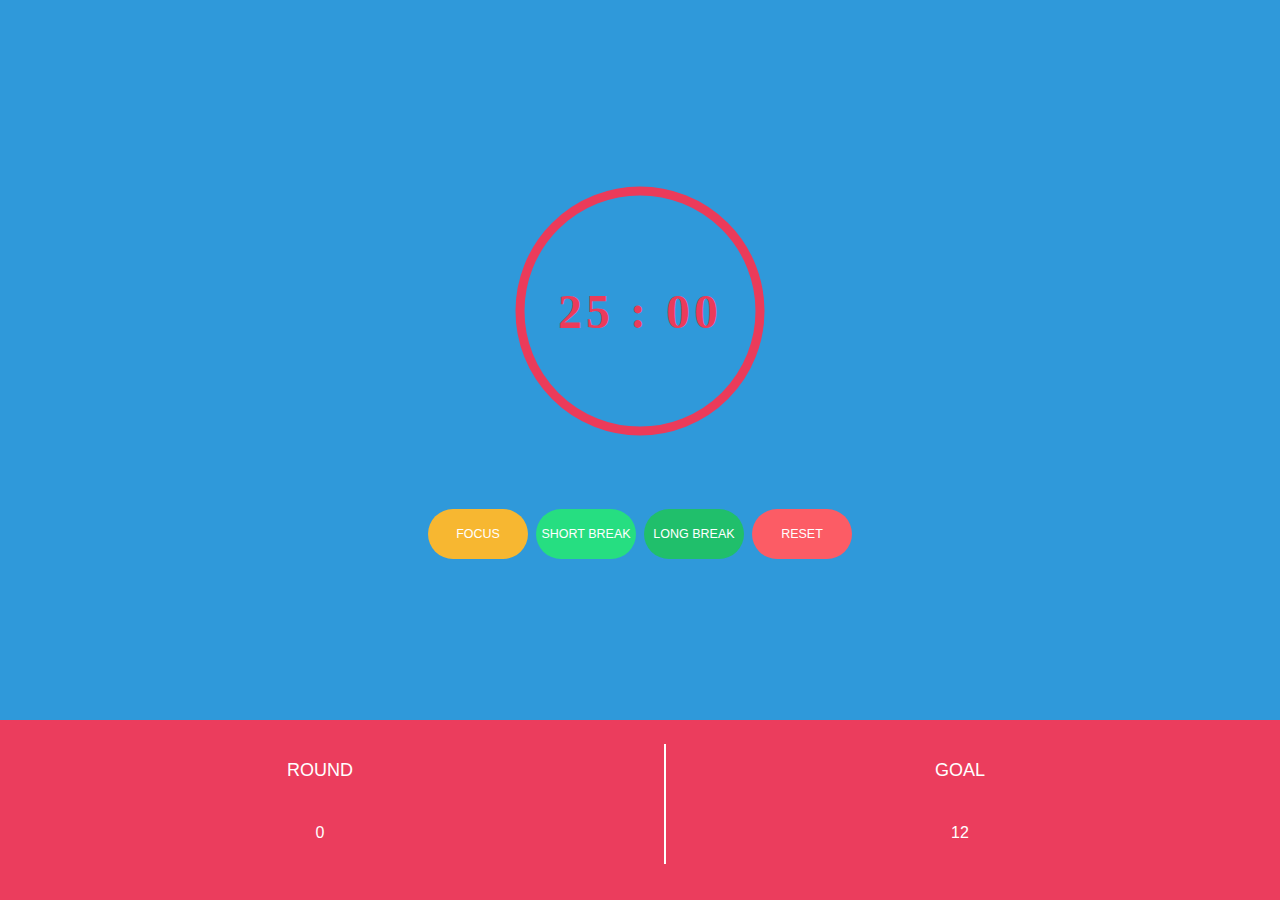
<file: index.html>
<!DOCTYPE html>
<html lang="en">
  <head>
    <meta charset="UTF-8" />
    <meta http-equiv="X-UA-Compatible" content="IE=edge" />
    <meta name="viewport" content="width=device-width, initial-scale=1.0" />
    <link rel="stylesheet" href="timer.css" />
    <title>Sevdas Pomodoro Timer</title>
  </head>
  <body>
    <main class="pomodoro">
      <section class="timer">
        <header class="spinner">
          <svg viewBox="0 0 100 100">
            <circle
              id="circle-stroke"
              class="circle-load"
              cx="50"
              cy="50"
              r="40"
            />
            <circle
              id="circle"
              fill="none"
              stroke="#eb3b5a"
              stroke-width="3"
              cx="50"
              cy="50"
              r="40"
            />
          </svg>
          <aside class="timer__time">
            <p id="time">
              <span class="minutes">25</span>
              <span class="colon">:</span>
              <span class="seconds">00</span>
            </p>
          </aside>
        </header>
        <aside>
          <p class="message"></p>
        </aside>
        <aside class="buttons">
          <button class="button focus">FOCUS</button>
          <button class="button break-short">SHORT BREAK</button>
          <button class="button break-long">LONG BREAK</button>
          <button class="button reset">RESET</button>
        </aside>
      </section>
      <section class="counter">
        <article class="round">
          <h1>ROUND</h1>
          <aside class="target" data-target="12">0</aside>
        </article>
        <aside class="vertical"></aside>
        <article class="goal">
          <h2>GOAL</h2>
          <p class="target">12</p>
          <!-- <aside class="target" data-target="12">12</aside> -->
        </article>
      </section>
    </main>
    <script src="timer.js"></script>
  </body>
</html>
</file>
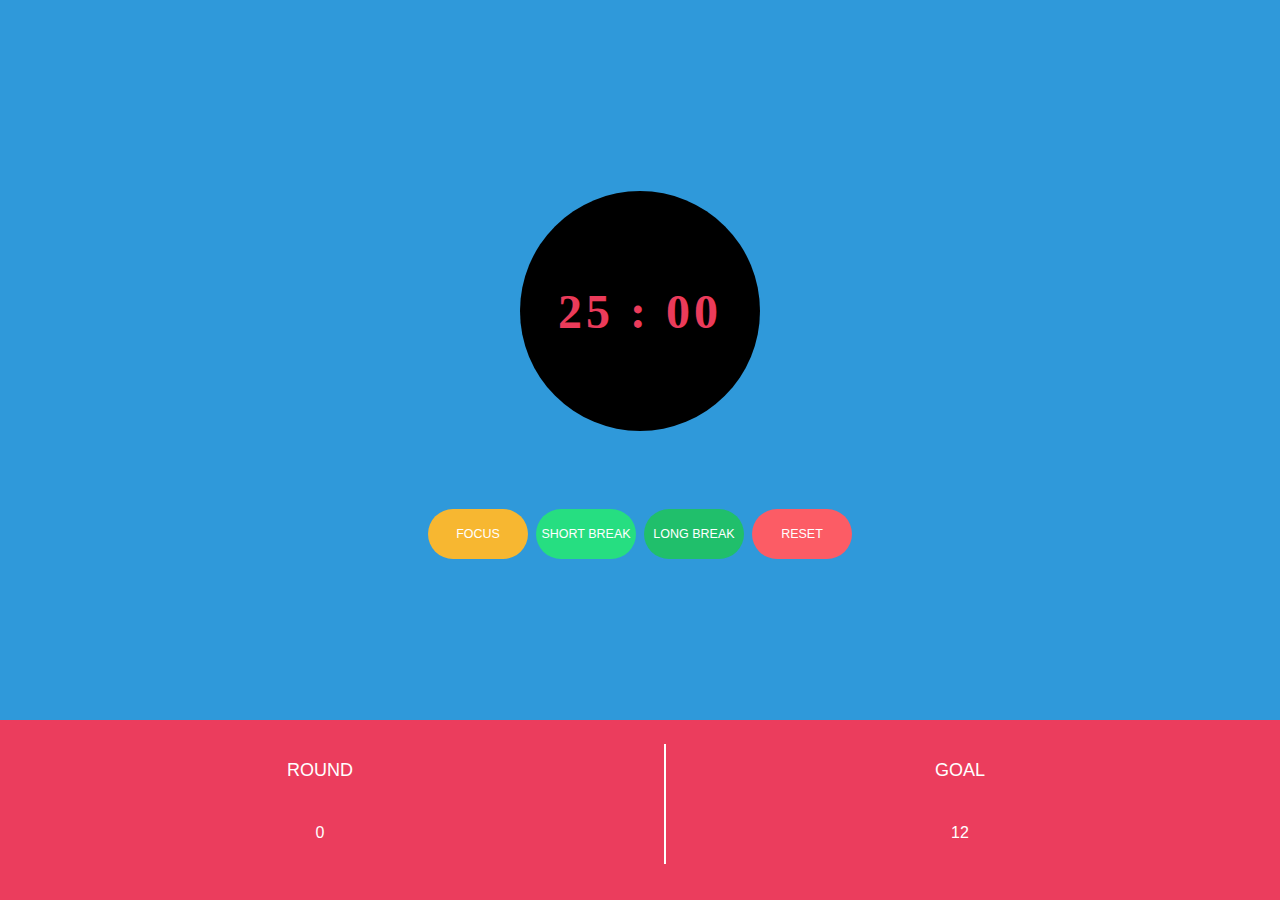
<file: timer.html>
<!DOCTYPE html>
<html lang="en">
  <head>
    <meta charset="UTF-8" />
    <meta http-equiv="X-UA-Compatible" content="IE=edge" />
    <meta name="viewport" content="width=device-width, initial-scale=1.0" />
    <link rel="stylesheet" href="timer.css" />
    <title>Sevdas Pomodoro Timer</title>
  </head>
  <body>
    <main class="pomodoro">
      <section class="timer">
        <header class="spinner">
          <svg viewBox="0 0 100 100">
            <circle cx="50" cy="50" r="40" />
          </svg>
          <aside class="timer__time">
            <p>
              <span class="minutes">25</span>
              <span class="colon">:</span>
              <span class="seconds">00</span>
            </p>
          </aside>
        </header>
        <aside>
          <p class="message"></p>
        </aside>
        <aside class="buttons">
          <button class="button focus">FOCUS</button>
          <button class="button break-short">SHORT BREAK</button>
          <button class="button break-long">LONG BREAK</button>
          <button class="button reset">RESET</button>
        </aside>
      </section>
      <section class="counter">
        <article class="round">
          <h1>ROUND</h1>
          <aside class="target" data-target="12">0</aside>
        </article>
        <aside class="vertical"></aside>
        <article class="goal">
          <h2>GOAL</h2>
          <p class="target">12</p>
          <!-- <aside class="target" data-target="12">12</aside> -->
        </article>
      </section>
    </main>
    <script src="timer.js"></script>
  </body>
</html>
</file>
<file: timer.css>
* {
  padding: 0;
  margin: 0;
  box-sizing: border-box;
}

.pomodoro {
  background-color: hsl(203, 70%, 52%);
  min-width: 100vw;
  min-height: 100vh;
  display: grid;
  grid-template-columns: 1fr;
  grid-template-rows: 4fr 1fr;
}

.counter {
  background-color: hsl(349, 81%, 58%);
  display: grid;
  justify-content: space-around;
  text-align: center;
  grid-template-columns: 1fr 1fr;
}

.round,
.goal {
  display: grid;
  margin: 1rem;
  font-size: 16px;
  font-weight: lighter;
  font-family: Arial, Helvetica, sans-serif;
  color: white;
}

.buttons {
  justify-content: center;
  display: flex;
  gap: 0.5rem;
}

.buttons button {
  border: none;
  color: #fff;
  cursor: pointer;
  width: 100px;
  font-size: 12.5px;
  height: 50px;
  border-radius: 50px;
}

button:focus {
  outline: dashed #fc5c65;
}

.focus {
  background-color: #f7b731;
}

.break-short {
  background-color: #26de81;
}

.break-long {
  background-color: #20bf6b;
}

.reset {
  background-color: #fc5c65;
}

.timer {
  -webkit-user-select: none;
  -moz-user-select: none;
  -ms-user-select: none;
  user-select: none;
  cursor: default;
  align-self: center;
}

.spinner {
  margin-left: auto;
  margin-right: auto;
  margin-bottom: 3rem;
  position: relative;
  width: 300px;
  height: 300px;
}

.circle-load {
  fill: none;
}

.circle-stroke {
  fill: none;
  stroke: hsl(0, 0%, 70%);
  stroke-width: 3;
  stroke-dasharray: 0;
  stroke-dashoffset: 0; /* to animate the circle */
  stroke-linecap: square;
}

.circle {
  stroke-dasharray: 250;
  stroke-dashoffset: 250; /* to animate the circle */
  stroke-linecap: square;
  animation: fades 150s linear forwards;
}

.timer .spinner .timer__time {
  position: absolute;
  top: 0;
  left: 0;
  width: 100%;
  height: 100%;
  display: flex;
  justify-content: center;
  align-items: center;
  color: #eb3b5a;
}

.timer .spinner .timer__time p {
  font-size: 3em;
  font-weight: bolder;
  letter-spacing: 4px;
}

h1,
h2 {
  font-size: 18px;
  font-weight: lighter;
  font-family: Arial, Helvetica, sans-serif;
  color: white;
  text-align: center;
  margin-top: 1.5rem;
}

.vertical {
  border-left: 2px solid white; /*to make a vertical line */
  height: 120px;
  position: absolute;
  left: 50%;
  margin: 1.5rem;
}

.show-message {
  display: block;
  text-align: center;
  transition: 0.5s ease;
  font-family: Arial, Helvetica, sans-serif;
  color: white;
  background-color: #eb3b5a;
  padding: 1rem 0;
  max-width: 40%;
  display: flex;
  justify-content: center;
  margin-left: auto;
  margin-right: auto;
  margin-bottom: 2rem;
}

@keyframes fades {
  0% {
    stroke-dashoffset: 0;
  }
}
</file>
